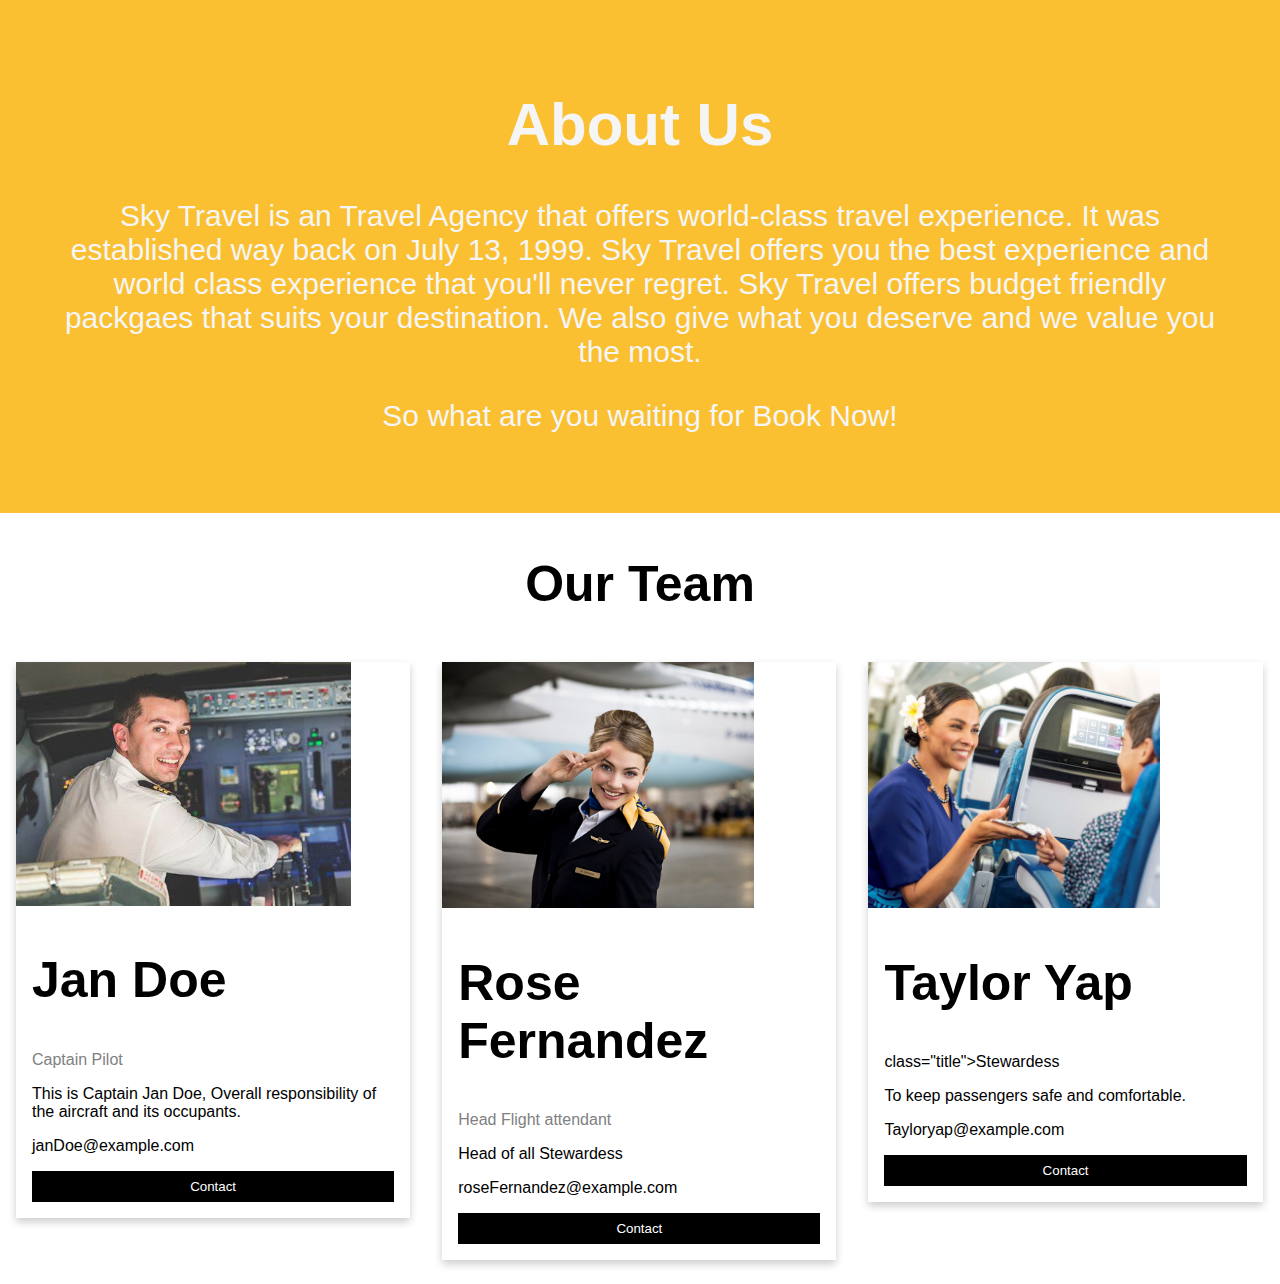
<file: aboutus.html>
<!DOCTYPE html>
<html lang="en">
<head>
    <meta charset="UTF-8">
    <meta http-equiv="X-UA-Compatible" content="IE=edge">
    <meta name="viewport" content="width=<div class="about-section">
        <link rel="stylesheet" href="aboutus.css">
        <title>ABOUT US</title>
</head>
<body>
    <div class="about-section">
        <h1>About Us</h1>
        <p>Sky Travel is an Travel Agency that offers world-class travel experience. It was established way back on July 13, 1999. Sky Travel offers you the best experience and world class experience that you'll never regret.
            Sky Travel offers budget friendly packgaes that suits your destination. We also give what you deserve and we value you the most.
        <p>
        <p>So what are you waiting for Book Now!</p>
      </div>
      
      <h2 style="text-align:center">Our Team</h2>
      <div class="row">
        <div class="column">
          <div class="card">
            <img src="image/jan.jpg" alt="Captain" style="width:85%">
            <div class="container">
              <h2>Jan Doe</h2>
              <p class="title">Captain Pilot</p>
              <p>This is Captain Jan Doe, Overall responsibility of the aircraft and its occupants.</p>
              <p>janDoe@example.com</p>
              <p><button class="button">Contact</button></p>
            </div>
          </div>
        </div>
      
        <div class="column">
          <div class="card">
            <img src="image/rose.jpg" alt="flight attendant" style="width: 79%">
            <div class="container">
              <h2>Rose Fernandez</h2>
              <p class="title">Head Flight attendant</p>
              <p>Head of all Stewardess</p>
              <p>roseFernandez@example.com</p>
              <p><button class="button">Contact</button></p>
            </div>
          </div>
        </div>
      
        <div class="column">
          <div class="card">
            <img src="image/taylor.jpg"stewardess" style="width:74%">
            <div class="container">
              <h2>Taylor Yap</h2>
              <p> class="title">Stewardess</p>
              <p>To keep passengers safe and comfortable.</p>
              <p>Tayloryap@example.com</p>
              <p><button class="button">Contact</button></p>
            </div>
          </div>
        </div>
      </div>

</body>
</html>
</file>
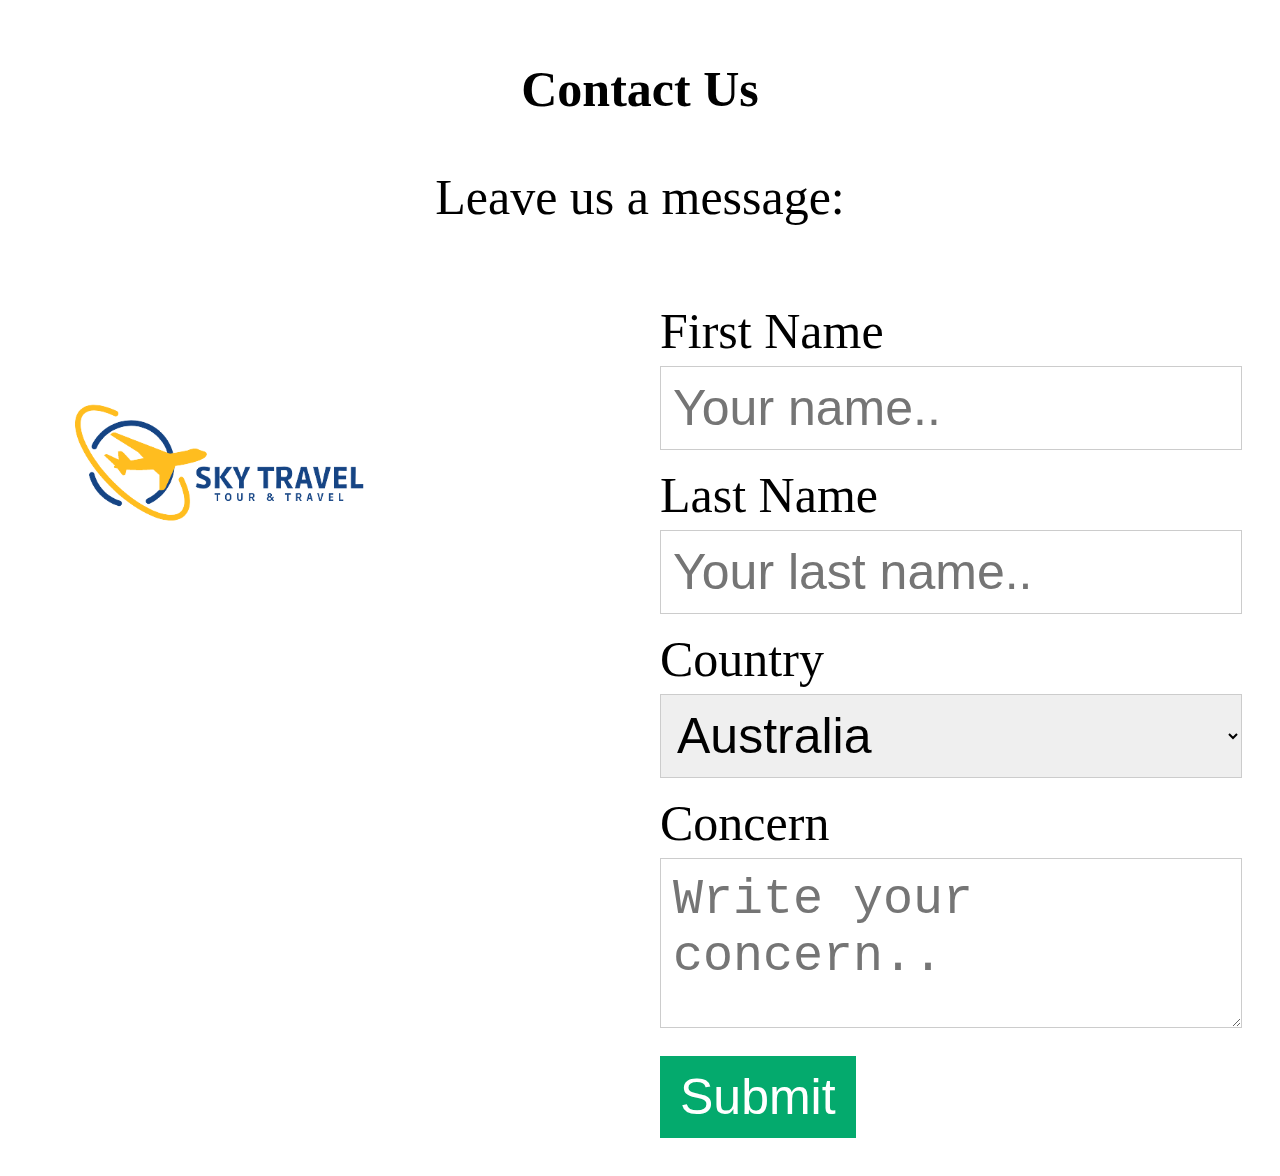
<file: contact.html>
<!DOCTYPE html>
<html lang="en">
<head>
    <meta charset="UTF-8">
    <meta http-equiv="X-UA-Compatible" content="IE=edge">
    <meta name="viewport" content="width=device-width, initial-scale=1.0">
    <title>CONTACT</title>
    <link rel="stylesheet" href="contact.css">
</head>
<body>
    <div class="container">
        <div style="text-align:center">
          <h2>Contact Us</h2>
          <p> Leave us a message:</p>
        </div>
        <div class="row">
          <div class="column">
            <img src="image/logo.png" style="width: 60%" style="position: absolute;">
          </div>
          <div class="column">
            <form action="/action_page.php">
              <label for="fname">First Name</label>
              <input type="text" id="fname" name="firstname" placeholder="Your name..">
              <label for="lname">Last Name</label>
              <input type="text" id="lname" name="lastname" placeholder="Your last name..">
              <label for="country">Country</label>
              <select id="country" name="country">
                <option value="australia">Australia</option>
                <option value="canada">Canada</option>
                <option value="usa">USA</option>
              </select>
              <label for="Concern">Concern</label>
              <textarea id="Concern" name="Concern" placeholder="Write your concern.." style="height:170px"></textarea>
              <input type="submit" value="Submit">
            </form>
          </div>
        </div>
      </div>
</body>
</html>
</file>
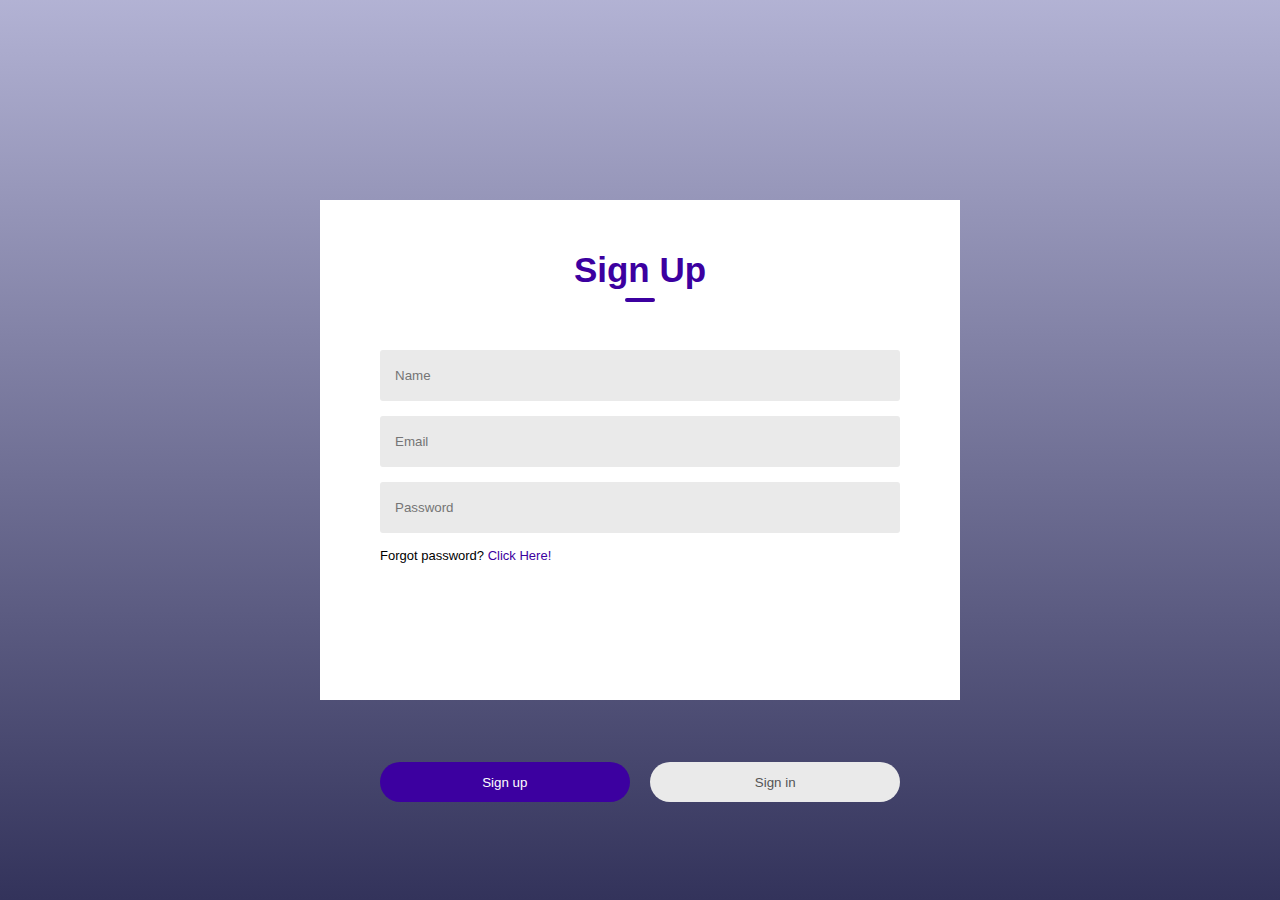
<file: login.html>
<!DOCTYPE html>
<html lang="en">
<head>
    <meta charset="UTF-8">
    <meta http-equiv="X-UA-Compatible" content="IE=edge">
    <meta name="viewport" content="width=device-width, initial-scale=1.0">
    <title>LOGIN</title>
    <link rel="stylesheet" href="login.css">

</head>
<body>
    <div class="container">
        <div class="form-box">
      <h1 id="title">Sign Up</h1>
      <form>
        <div class="input-group">
            <div class = "input-field" id="nameField">
              <input type="text" placeholder="Name">
            </div>

            <div class="input-group">
                <div class = "input-field">
                  <input type="email" placeholder="Email">
                </div>

                <div class="input-group">
                    <div class = "input-field">
                      <input type="password" placeholder="Password">
                    </div>
                    <p>Forgot password? <a href="#">Click Here!</a></p>
        </div>
        <div class="btn-field">
            <button type="button" id="signupBtn">Sign up</button>
            <button type="button" id= "signinBtn"class="disable">Sign in</button>
        </div>
      </form>
        </div>
    </div>

    <script>

let signupBtn = document.getElementById("signupBtn");
let signinBtn = document.getElementById("signinBtn");
let nameField = document.getElementById("nameField");
let title = document.getElementById("title");

signinBtn.onclick = function(){
    nameField.style.maxHeight = "0";
    title.innerHTML = "Sign In";
    signupBtn.classList.add("disable");
    signinBtn.classList.remove("disable");
}

signupBtn.onclick = function(){
    nameField.style.maxHeight = "60px";
    title.innerHTML = "Sign Up";
    signupBtn.classList.remove("disable");
    signinBtn.classList.add("disable");
}

    </script>
</body>
</html>
</file>
<file: aboutus.css>
body {
    font-family: Arial, Helvetica, sans-serif;
    margin: 0;
  }
  
  html {
    box-sizing: border-box;
  }
  
  *, *:before, *:after {
    box-sizing: inherit;
  }
  
  .column {
    float: left;
    width: 33.3%;
    margin-bottom: 16px;
    padding: 0 8px;
  }
  
  .card {
    box-shadow: 0 4px 8px 0 rgba(0, 0, 0, 0.2);
    margin: 8px;
  }
  
  .about-section {
    padding: 50px;
    text-align: center;
    background-color: #fac031;
    color: whitesmoke;
    font-size: 30px;
  }
  
  h2{
    font-size: 50px;
  }
  .container {
    padding: 0 16px;
  }
  
  .container::after, .row::after {
    content: "";
    clear: both;
    display: table;
  }
  
  .title {
    color: grey;
  }
  
  .button {
    border: none;
    outline: 0;
    display: inline-block;
    padding: 8px;
    color: white;
    background-color: #000;
    text-align: center;
    cursor: pointer;
    width: 100%;
  }
  
  .button:hover {
    background-color: #555;
  }
  
  @media screen and (max-width: 650px) {
    .column {
      width: 100%;
      display: block;
    }
  }
</file>
<file: contact.css>
* {
    box-sizing: border-box;
    font-size: 50px;
  }
  
  /* Style inputs */
  input[type=text], select, textarea {
    width: 100%;
    padding: 12px;
    border: 1px solid #ccc;
    margin-top: 6px;
    margin-bottom: 16px;
    resize: vertical;
  }
  
  input[type=submit] {
    background-color: #04AA6D;
    color: white;
    padding: 12px 20px;
    border: none;
    cursor: pointer;
  }
  
  input[type=submit]:hover {
    background-color: #45a049;
  }
  
  /* Style the container/contact section */
  .container {
    border-radius: 5px;
    background-color: white;
    padding: 10px;
  }
  
  /* Create two columns that float next to each other */
  .column {
    float: left;
    width: 50%;
    margin-top: 6px;
    padding: 20px;
  }
  
  /* Clear floats after the columns */
  .row:after {
    content: "";
    display: table;
    clear: both;
  }
  
  /* Responsive layout - when the screen is less than 600px wide, make the two columns stack on top of each other instead of next to each other */
  @media screen and (max-width: 600px) {
    .column, input[type=submit] {
      width: 100%;
      margin-top: 0;
    }
  }
</file>
<file: login.css>
*{
    margin: 0;
    padding: 0;
    font-family: 'Poppins' , sans-serif;
    box-sizing: border-box;
}


.container{
    width: 100%;
    height: 100vh;
    background-image: linear-gradient(rgba(159, 159, 201, 0.8),rgba(0,0,50,0.8));
    background-position: center;
    background-size: cover;
    position: relative;
}
.form-box{
    width: 50%;
    max-width: 500%;
    position: absolute;
    top: 50%;
    left: 50%;
    transform: translate(-50%,-50%);
    background: #fff;
    padding: 50px 60px 70px;
    text-align: center;
}
.form-box h1{
    font-size: 35px;
    margin-bottom: 60px;
    color: #3c00a0;
    position: relative;
}
.form-box h1::after{
    content: '';
    width: 30px;
    height: 4px;
    border-radius: 3px;
    background: #3c00a0;
    position: absolute;
    bottom: -12px;
    left: 50%;
    transform: translateX(-50%);
}

.input-field{
    background: #eaeaea;
    margin: 15px 0;
    border-radius: 3px;
    display: flex;
    align-items: center;
    max-height: 65px;
    transition: max-height 0.5s;
    overflow: hidden;
}
input {
    width: 100%;
    background: transparent;
    border: 0;
    outline: 0;
    padding: 18px 15px;
}
form p{
    text-align: left;
    font-size: 13px;
}
form p a{
    text-decoration: none;
    color: #3c00a0;
}
.btn-field{
    width: 100%;
    display: flex;
    justify-content: space-between;
}
.btn-field button{
    flex-basis: 48%;
    background: #3c00a0;
    color: #fff;
    height: 40px;
    border-radius: 20px;
    border: 0;
    outline: 0;
    cursor: pointer;
    transition: background 1s;
}

.input-group{
    height: 280px;
}
.btn-field button.disable{
    background: #eaeaea;
    color: #555;

}
</file>
